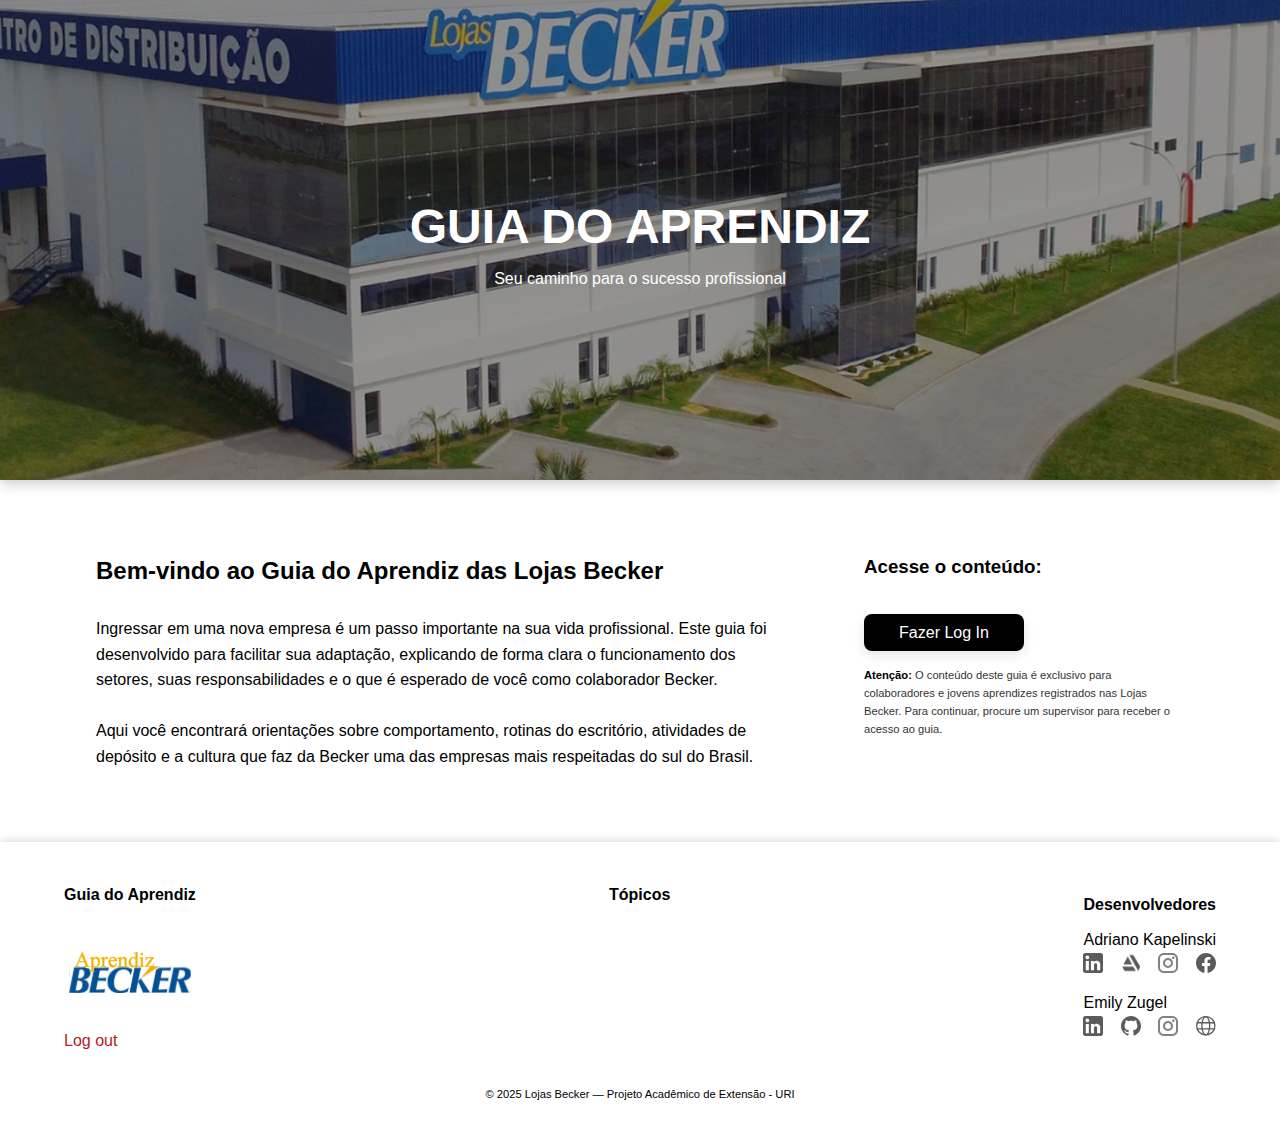
<file: index.html>
<!DOCTYPE html>
<html lang="pt-BR">

<head>
  <meta charset="UTF-8">
  <meta name="viewport" content="width=device-width, initial-scale=1.0">
  <title>Guia do Jovem Aprendiz</title>
  <link rel="stylesheet" href="styles/style.css">
</head>

<body>
  <header-c></header-c>

  <!-- Conteúdo principal -->
  <main class="home">
    <div class="container">
      <div class="left">
        <h2>Bem-vindo ao Guia do Aprendiz das Lojas Becker</h2>
        <br>
        <p>
          Ingressar em uma nova empresa é um passo importante na sua vida
          profissional. Este guia foi desenvolvido para facilitar sua adaptação,
          explicando de forma clara o funcionamento dos setores, suas responsabilidades
          e o que é esperado de você como colaborador Becker.
        </p>
        <br>
        <p>
          Aqui você encontrará orientações sobre comportamento, rotinas
          do escritório, atividades de depósito e a cultura que faz da Becker
          uma das empresas mais respeitadas do sul do Brasil.
        </p>
      </div>

      <div class="right">
        <h3>Acesse o conteúdo:</h3>
        <button onClick="login()" class="btn">Fazer Log In</button>
        <p>
          <strong>Atenção: </strong>
          O conteúdo deste guia é exclusivo para colaboradores e jovens
          aprendizes registrados nas Lojas Becker. Para continuar, procure um
          supervisor para receber o acesso ao guia.
        </p>
      </div>
    </div>
  </main>

  <footer-c></footer-c>

  <!-- ADICIONE ESTA LINHA -->
  <login-c></login-c>

  <script src="components/header.js"></script>
  <script src="components/footer.js"></script>
  <script src="components/login.js"></script>
</body>

</html>
</file>
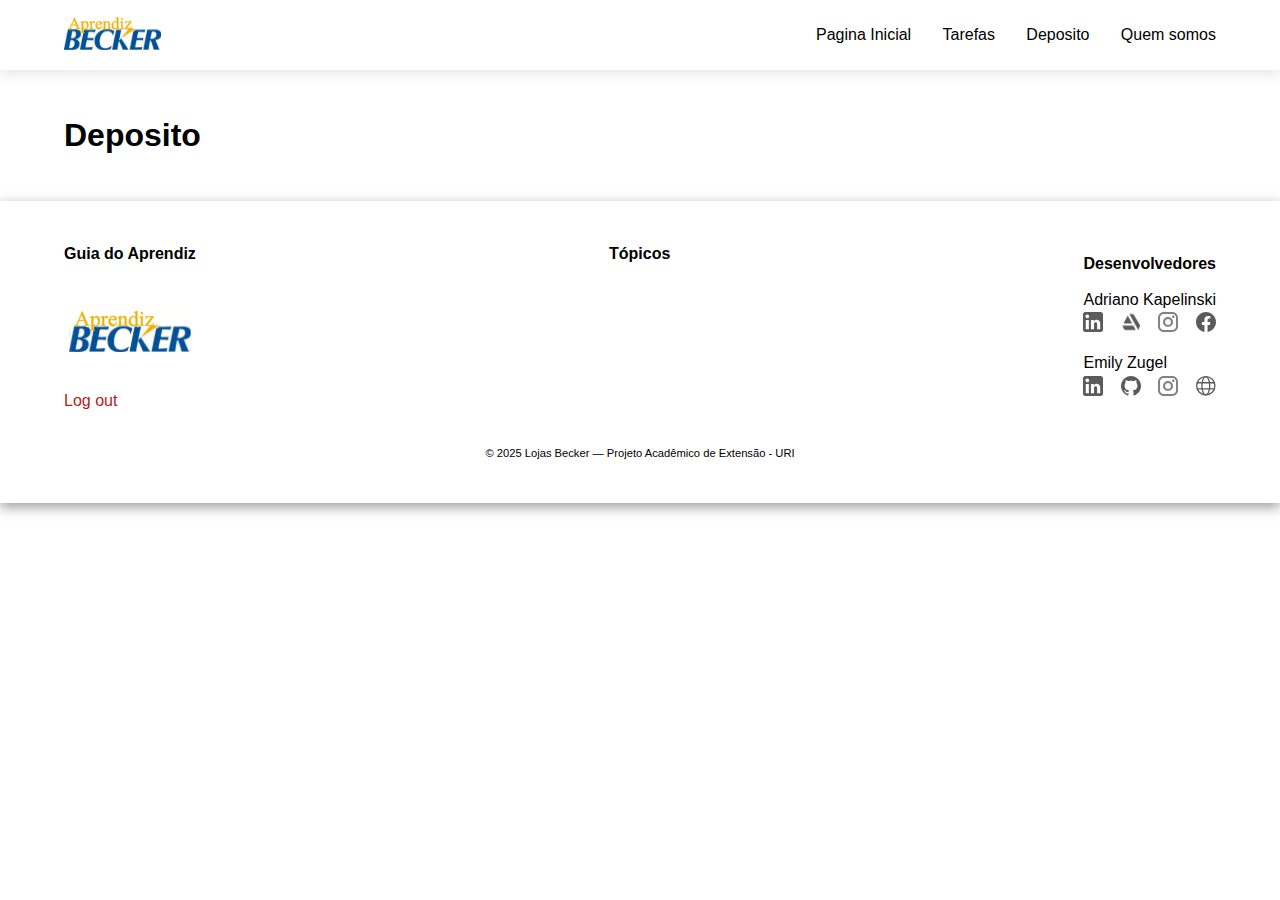
<file: deposito.html>
<!DOCTYPE html>
<html lang="pt-BR">

<head>
  <meta charset="UTF-8">
  <meta name="viewport" content="width=device-width, initial-scale=1.0">
  <title>Escritório - Guia do Aprendiz</title>
  <link rel="stylesheet" href="styles/style.css">
</head>

<body>
  <navbar-c></navbar-c>

  <main>
    <div class="container">
      <h1>Deposito</h1>
  </main>

  <footer-c></footer-c>

  <script src="components/navbar.js"></script>
  <script src="components/footer.js"></script>
</body>

</html>
</file>
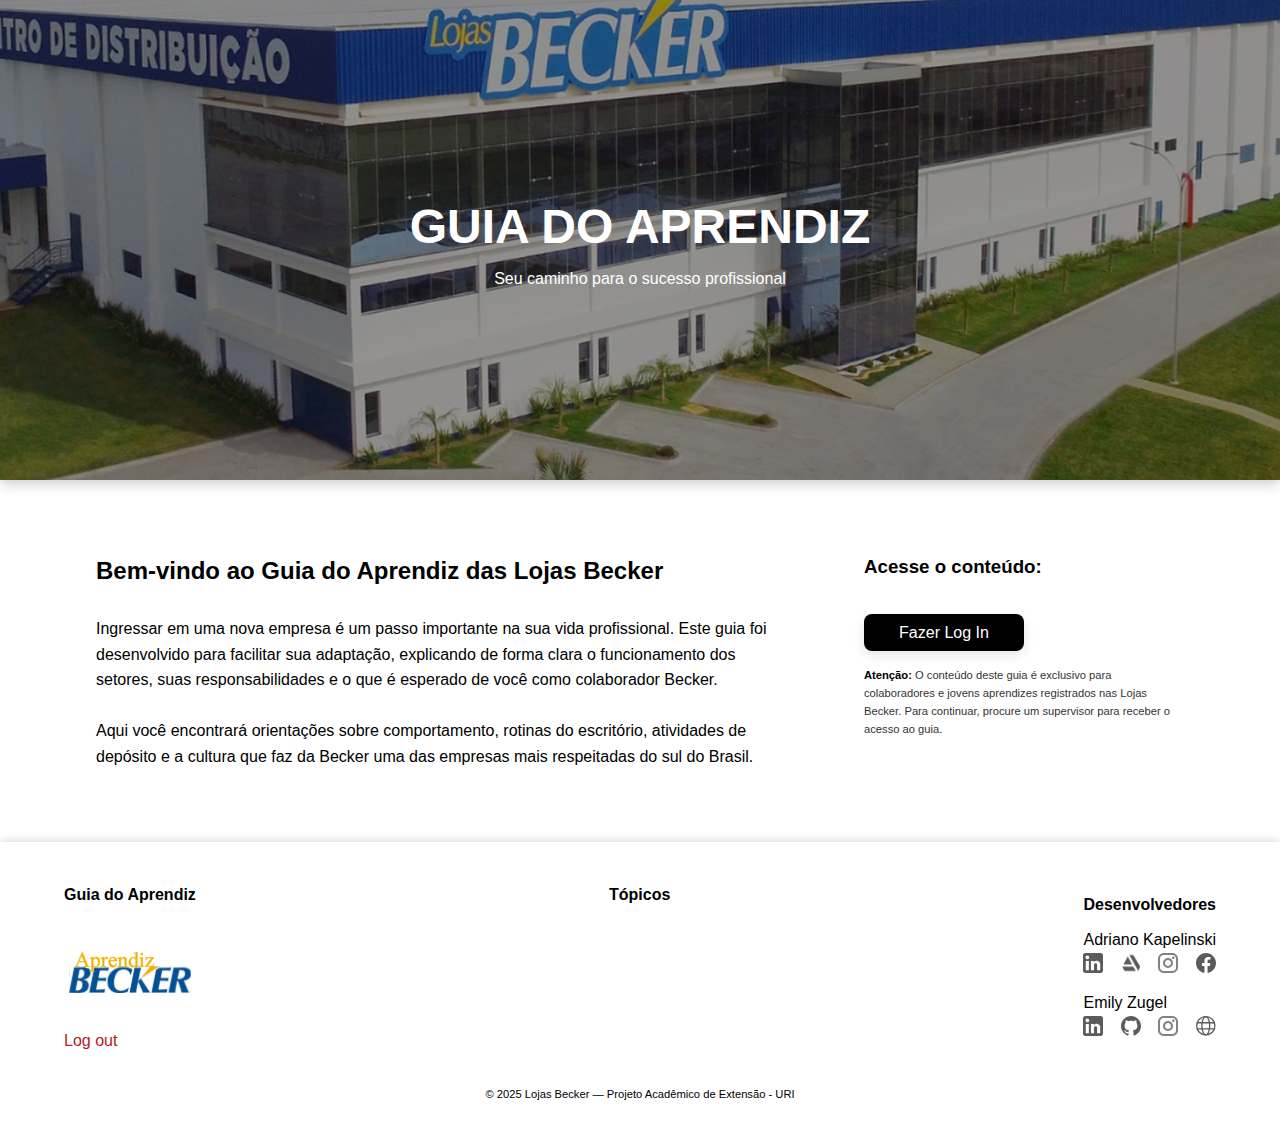
<file: escritorio.html>
<!DOCTYPE html>
<html lang="pt-BR">

<head>
  <meta charset="UTF-8">
  <meta name="viewport" content="width=device-width, initial-scale=1.0">
  <title>Escritório - Guia do Aprendiz</title>
  <link rel="stylesheet" href="./styles/style.css">
  <style>
    .escritorio-content {
      padding: 2rem;
      text-align: center;
    }

    .logout-btn {
      margin-top: 2rem;
      padding: 0.5rem 1rem;
      background-color: #dc3545;
      color: white;
      border: none;
      border-radius: 0.5rem;
      cursor: pointer;
    }

    .logout-btn:hover {
      background-color: #c82333;
    }
  </style>
</head>

<body>
  <header-c></header-c>

  <main class="escritorio-content">
    <div class="container">
      <h1>Página do Escritório</h1>
      <p>Bem-vindo à área do escritório! Aqui você encontrará informações sobre rotinas, procedimentos e diretrizes.</p>

      <button class="logout-btn" onclick="logout()">Sair</button>
    </div>
  </main>

  <footer-c></footer-c>

  <script src="./components/header.js"></script>
  <script src="./components/footer.js"></script>

  <script>
    // Verifica se o usuário está logado
    function checkLogin() {
      const isLoggedIn = localStorage.getItem('isLoggedIn');
      if (!isLoggedIn || isLoggedIn !== 'true') {
        window.location.href = 'index.html';
      }
    }

    // Função de logout
    function logout() {
      localStorage.removeItem('isLoggedIn');
      localStorage.removeItem('username');
      window.location.href = 'index.html';
    }

    // Verifica o login quando a página carrega
    document.addEventListener('DOMContentLoaded', checkLogin);
  </script>
</body>

</html>
</file>
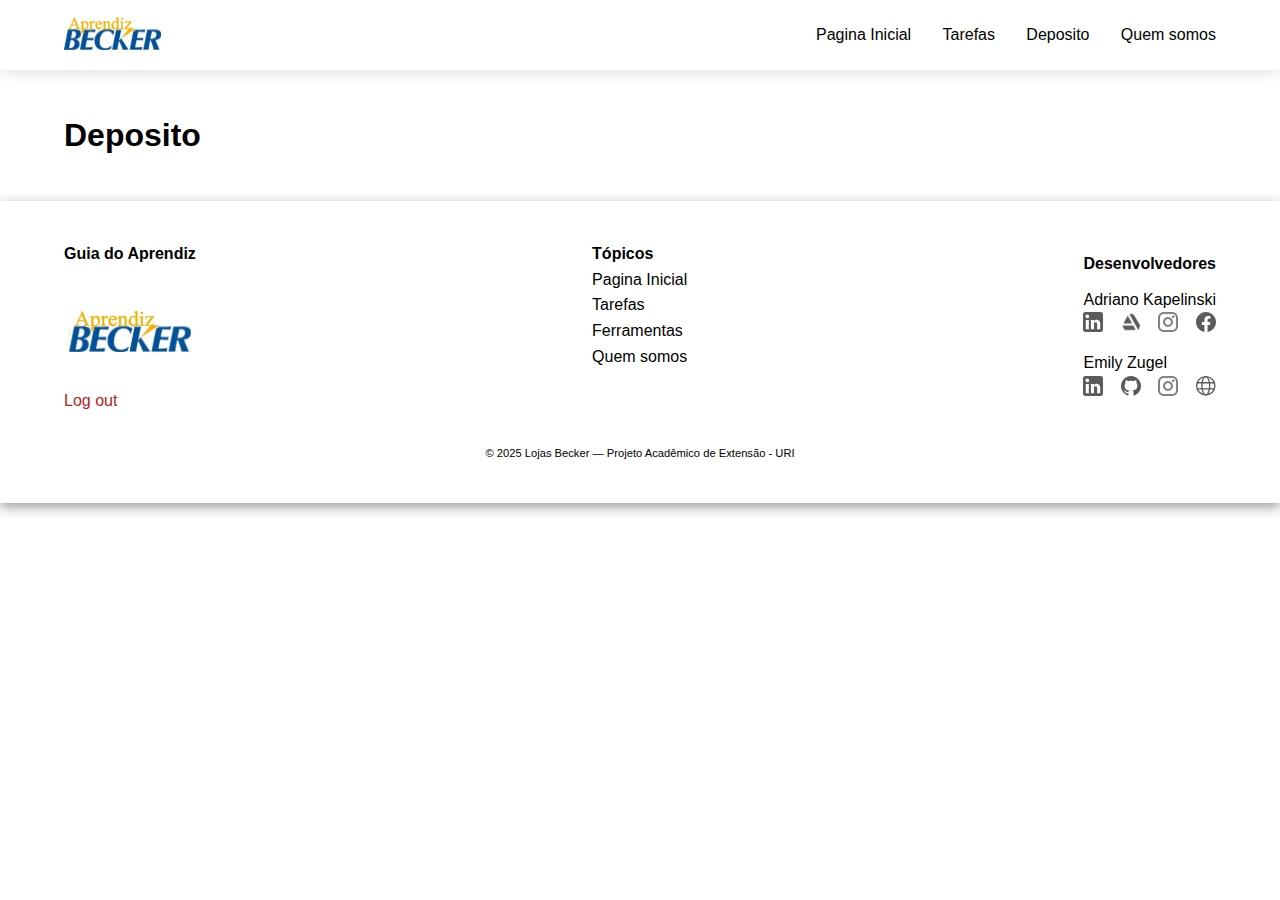
<file: ferramentas.html>
<!DOCTYPE html>
<html lang="pt-BR">

<head>
  <meta charset="UTF-8">
  <meta name="viewport" content="width=device-width, initial-scale=1.0">
  <title>Escritório - Guia do Aprendiz</title>
  <link rel="stylesheet" href="styles/style.css">
</head>

<body>
  <navbar-c></navbar-c>

  <main>
    <div class="container">
      <h1>Deposito</h1>
  </main>

  <footer-c></footer-c>

  <script src="components/navbar.js"></script>
  <script src="components/navigation-links.js"></script>
  <script src="components/footer.js"></script>
</body>

</html>
</file>
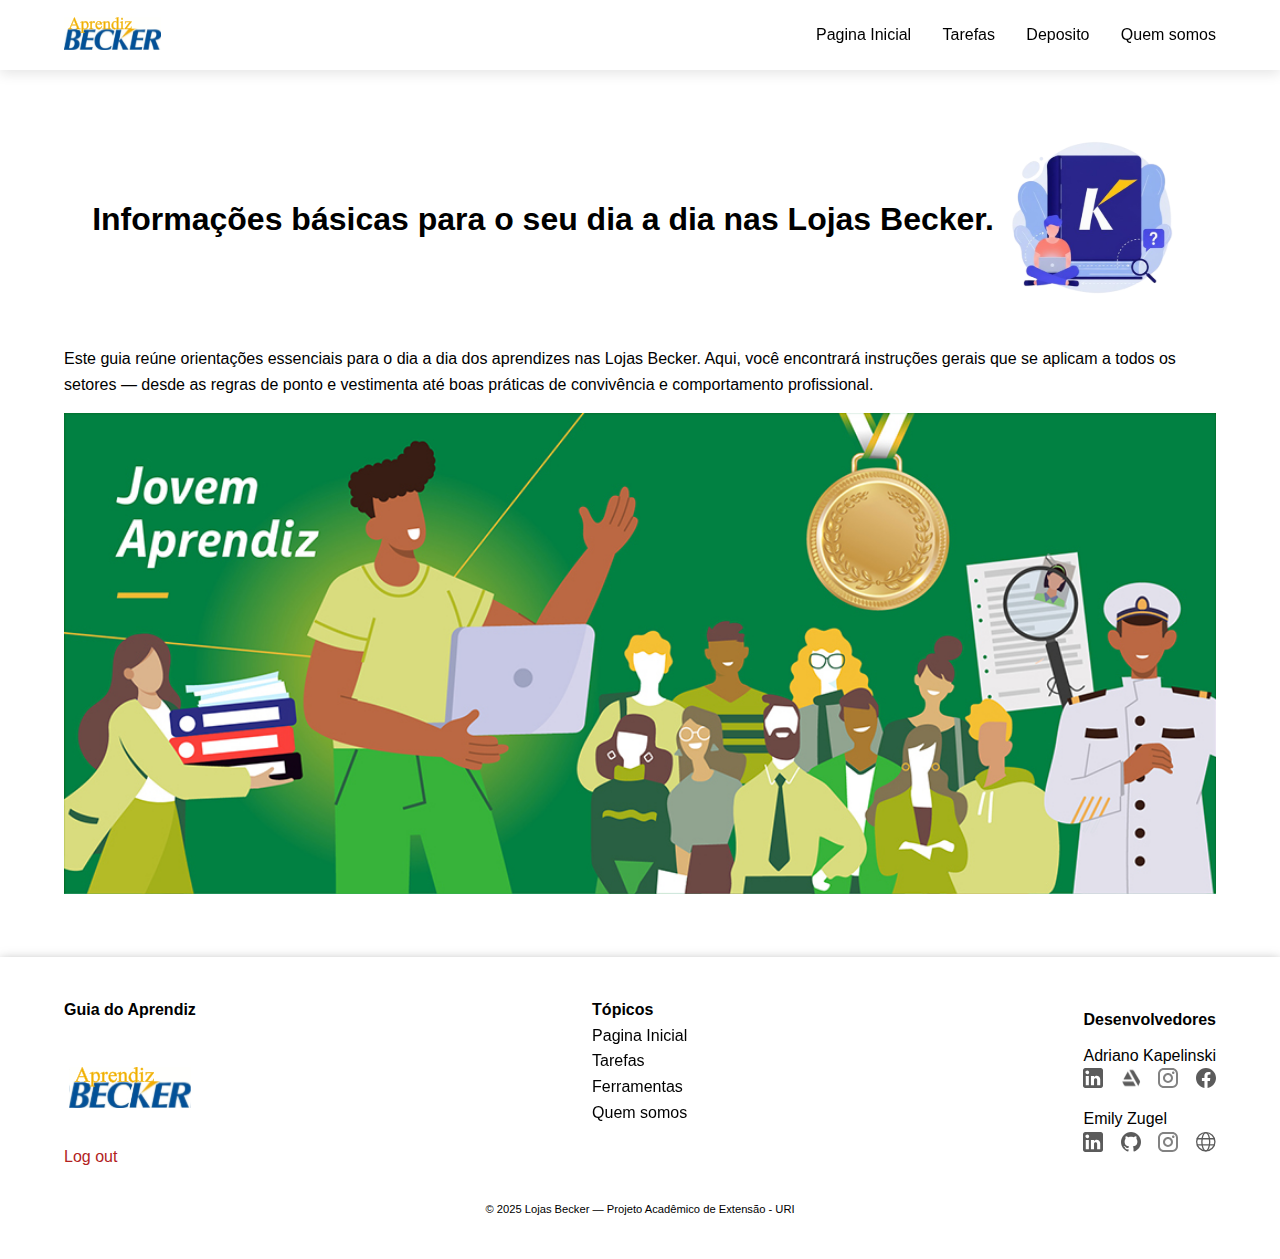
<file: inicio.html>
<!DOCTYPE html>
<html lang="pt-BR">

<head>
  <meta charset="UTF-8">
  <meta name="viewport" content="width=device-width, initial-scale=1.0">
  <title>Escritório - Guia do Aprendiz</title>
  <link rel="stylesheet" href="styles/style.css">

  <style>
    .inicio .container {
      display: flex;
      align-items: center;
      justify-content: center;
      flex-direction: column;
    }

    .inicio .intro {
      display: flex;
      align-items: center;
      justify-content: space-between;
      margin-bottom: 1rem;
    }

    .inicio img {
      height: 220px;
    }

    .inicio .first img {
      width: 100%;
      height: auto;
      margin: 1rem 0;
    }
  </style>
</head>

<body>
  <navbar-c></navbar-c>

  <section class="inicio">
    <div class="container">

      <div class="intro">
        <h1>Informações básicas para o seu dia a dia nas Lojas Becker.</h1>
        <img src="./images/vector-art.svg">
      </div>

      <div class="first">
        <p>Este guia reúne orientações essenciais para o dia a dia dos aprendizes nas
          Lojas Becker. Aqui, você encontrará instruções gerais que se aplicam a todos
          os setores — desde as regras de ponto e vestimenta até boas práticas de
          convivência e comportamento profissional.
        </p>
        <img src="./images/banner-aprendiz.jpg">
      </div>
  </section>

  <footer-c></footer-c>

  <script src="components/navbar.js"></script>
  <script src="components/navigation-links.js"></script>
  <script src="components/footer.js"></script>
</body>

</html>
</file>
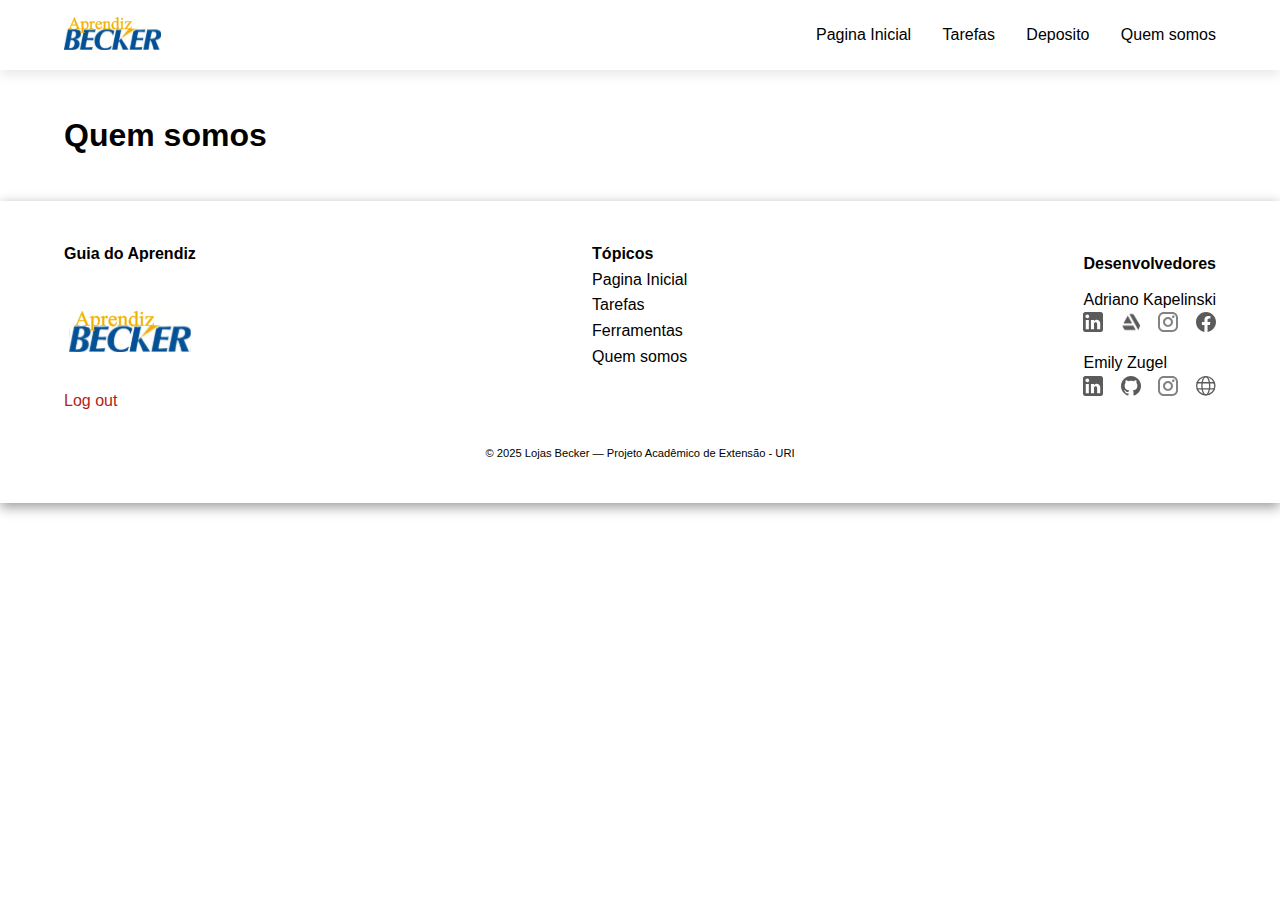
<file: quem-somos.html>
<!DOCTYPE html>
<html lang="pt-BR">

<head>
  <meta charset="UTF-8">
  <meta name="viewport" content="width=device-width, initial-scale=1.0">
  <title>Escritório - Guia do Aprendiz</title>
  <link rel="stylesheet" href="styles/style.css">
</head>

<body>
  <navbar-c></navbar-c>

  <main>
    <div class="container">
      <h1>Quem somos</h1>
  </main>

  <footer-c></footer-c>

  <script src="components/navbar.js"></script>
  <script src="components/navigation-links.js"></script>
  <script src="components/footer.js"></script>
</body>

</html>
</file>
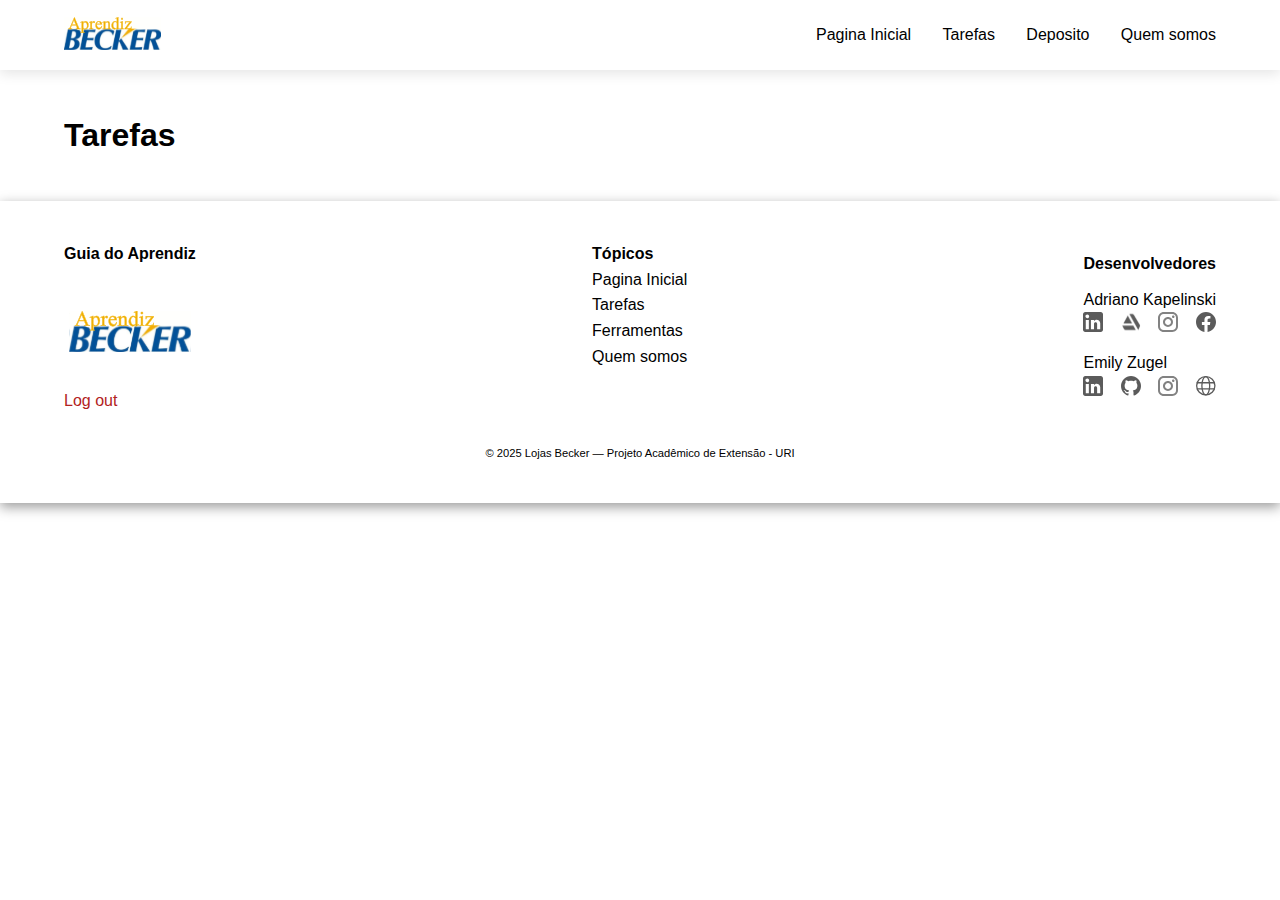
<file: tarefas.html>
<!DOCTYPE html>
<html lang="pt-BR">

<head>
  <meta charset="UTF-8">
  <meta name="viewport" content="width=device-width, initial-scale=1.0">
  <title>Escritório - Guia do Aprendiz</title>
  <link rel="stylesheet" href="styles/style.css">
</head>

<body>
  <navbar-c></navbar-c>

  <main>
    <div class="container">
      <h1>Tarefas</h1>
  </main>

  <footer-c></footer-c>

  <script src="components/navbar.js"></script>
  <script src="components/navigation-links.js"></script>
  <script src="components/footer.js"></script>
</body>

</html>
</file>
<file: styles/style.css>
/* RESET */
* {
  margin: 0;
  padding: 0;
  box-sizing: border-box;
  font-family: 'Segoe UI', Tahoma, Geneva, Verdana, sans-serif;
  text-decoration: none;
  list-style: none;
  color: black;
}

/* GLOBAL */
.link {
  color: firebrick;
  box-shadow: inset 0 0 0 0 white;
  margin: 0 -.25rem;
  padding: 0 .25rem;
  transition: color .3s ease-in-out, box-shadow .3s ease-in-out;
}

.link:hover {
  box-shadow: inset 100px 0 0 0 firebrick;
  color: white;
}

.btn {
  width: 10rem;
  padding: .6rem .2rem;
  background-color: black;
  box-shadow: 0 4px 12px rgba(0, 0, 0, .1);
  color: white;
  font-size: 1rem;
  font-weight: 300;
  border: none;
  border-radius: .5rem;
  margin: 1rem 0;
}

.btn:hover {

  background-color: white;
  color: black;
  border: 1px solid black;
  box-shadow: 0 4px 12px rgba(0, 0, 0, .2);
  transition: transform 0.5s, box-shadow 0.3s;
  transform: translateY(-4px);
}

body {
  background-color: white;
  color: black;
  line-height: 1.6;
  width: 100vw;
  min-height: 100vh;
}

.container {
  width: 90vw;
  margin: 40px auto;
  display: flex;
  align-items: center;
}

.scale {
  transform: scale(1);
}

.scale:hover {
  transform: scale(1.1);
}

header,
footer,
nav,
.inicio {
  display: flex;
  align-items: center;
  justify-content: center;
  width: 100%;
}

/* NAV BAR */
nav {
  background: white;
  height: 70px;
  top: 0;
  position: sticky;
  box-shadow: 0 4px 12px rgba(0, 0, 0, .1);
}

nav .container {
  display: flex;
  align-items: center;
  justify-content: space-between;
}

nav .menu ul {
  display: flex;
  align-items: center;
  justify-content: space-between;
  width: 25rem;
}

nav img {
  height: 40px;
  width: auto;
  margin-top: -10px;
}

/* HEADER */
header {
  background-image: url("../images/matriz-becker.jpg");
  background-position: center;
  background-repeat: no-repeat;
  background-size: cover;
  box-shadow: 0 4px 12px rgba(0, 0, 0, .2);
  height: 30rem;
  padding: 20px 0;
  text-align: center;
}

header .container {
  display: flex;
  align-items: center;
  justify-content: center;
  flex-direction: column;
}

header p,
header h1 {
  color: white;
}

header h1 {
  font-size: 3rem;
}

/* HOME CONTENT */
.home .container {
  display: flex;
  justify-content: space-between;
  align-items: flex-start;
}

.home .left {
  margin-right: 2rem;
  padding: 2rem;
  font-size: 1rem;
}

.home .right {
  padding: 2rem;
  min-width: 20rem;
  display: flex;
  justify-content: center;
  flex-direction: column;
}

.home .right h3 {
  margin-bottom: 1rem;
}

.home .right p {
  font-size: .7rem;
  color: #333;
}

/* FOOTER */
footer {
  box-shadow: 0 4px 12px rgba(0, 0, 0, .4);
}

footer .container {
  display: flex;
  flex-direction: column;
}

footer .top {
  display: flex;
  justify-content: space-between;
  width: 100%;
  padding-bottom: 2rem;
}

footer .logo {
  display: flex;
  justify-content: space-between;
  flex-direction: column;
}

footer img {
  height: 50px;
  width: auto;
}

div.dev>* {
  margin: 10px 0;
}

footer .sm-wrapper {
  display: flex;
  align-items: center;
  justify-content: space-between;
}

footer .social-media img {
  height: 20px;
  width: 20px;
}

footer .bottom {
  text-align: center;
  font-size: .7rem;
}

/* LOGIN POP UP */
.modal-overlay {
  position: fixed;
  top: 0;
  left: 0;
  width: 100%;
  height: 100%;
  background-color: rgba(0, 0, 0, 0.7);
  display: none;
  justify-content: center;
  align-items: center;
  z-index: 1000;
}

.login-modal {
  background: white;
  padding: 2rem;
  border-radius: 1rem;
  width: 90%;
  max-width: 400px;
  box-shadow: 0 10px 30px rgba(0, 0, 0, 0.3);
  position: relative;
}

.close-btn {
  position: absolute;
  top: 1rem;
  right: 1.5rem;
  font-size: 1.5rem;
  cursor: pointer;
  color: #666;
}

.close-btn:hover {
  color: #000;
}

.login-modal .logo {
  text-align: center;
  margin-bottom: 1.5rem;
}

.login-modal .logo h2 {
  color: #333;
  margin-bottom: 0.5rem;
}

.login-modal .logo p {
  color: #666;
  font-size: 0.9rem;
}

.form-group {
  margin-bottom: 1rem;
}

.form-group label {
  display: block;
  margin-bottom: 0.5rem;
  color: #333;
  font-weight: 500;
}

.form-group input {
  width: 100%;
  padding: 0.75rem;
  border: 1px solid #ddd;
  border-radius: 0.5rem;
  font-size: 1rem;
}

.form-group input:focus {
  outline: none;
  border-color: #007bff;
}

.btn-login {
  width: 100%;
  padding: 0.75rem;
  background-color: #000;
  color: white;
  border: none;
  border-radius: 0.5rem;
  font-size: 1rem;
  cursor: pointer;
  margin-top: 1rem;
}

.btn-login:hover {
  background-color: #333;
}

.error-message {
  color: #dc3545;
  font-size: 0.9rem;
  margin-top: 1rem;
  text-align: center;
  padding: 0.5rem;
  background-color: #f8d7da;
  border-radius: 0.25rem;
  display: none;
}

.bottomr {
  text-align: center;
  margin-top: 1rem;
  font-size: 0.8rem;
  color: #666;
}
</file>
